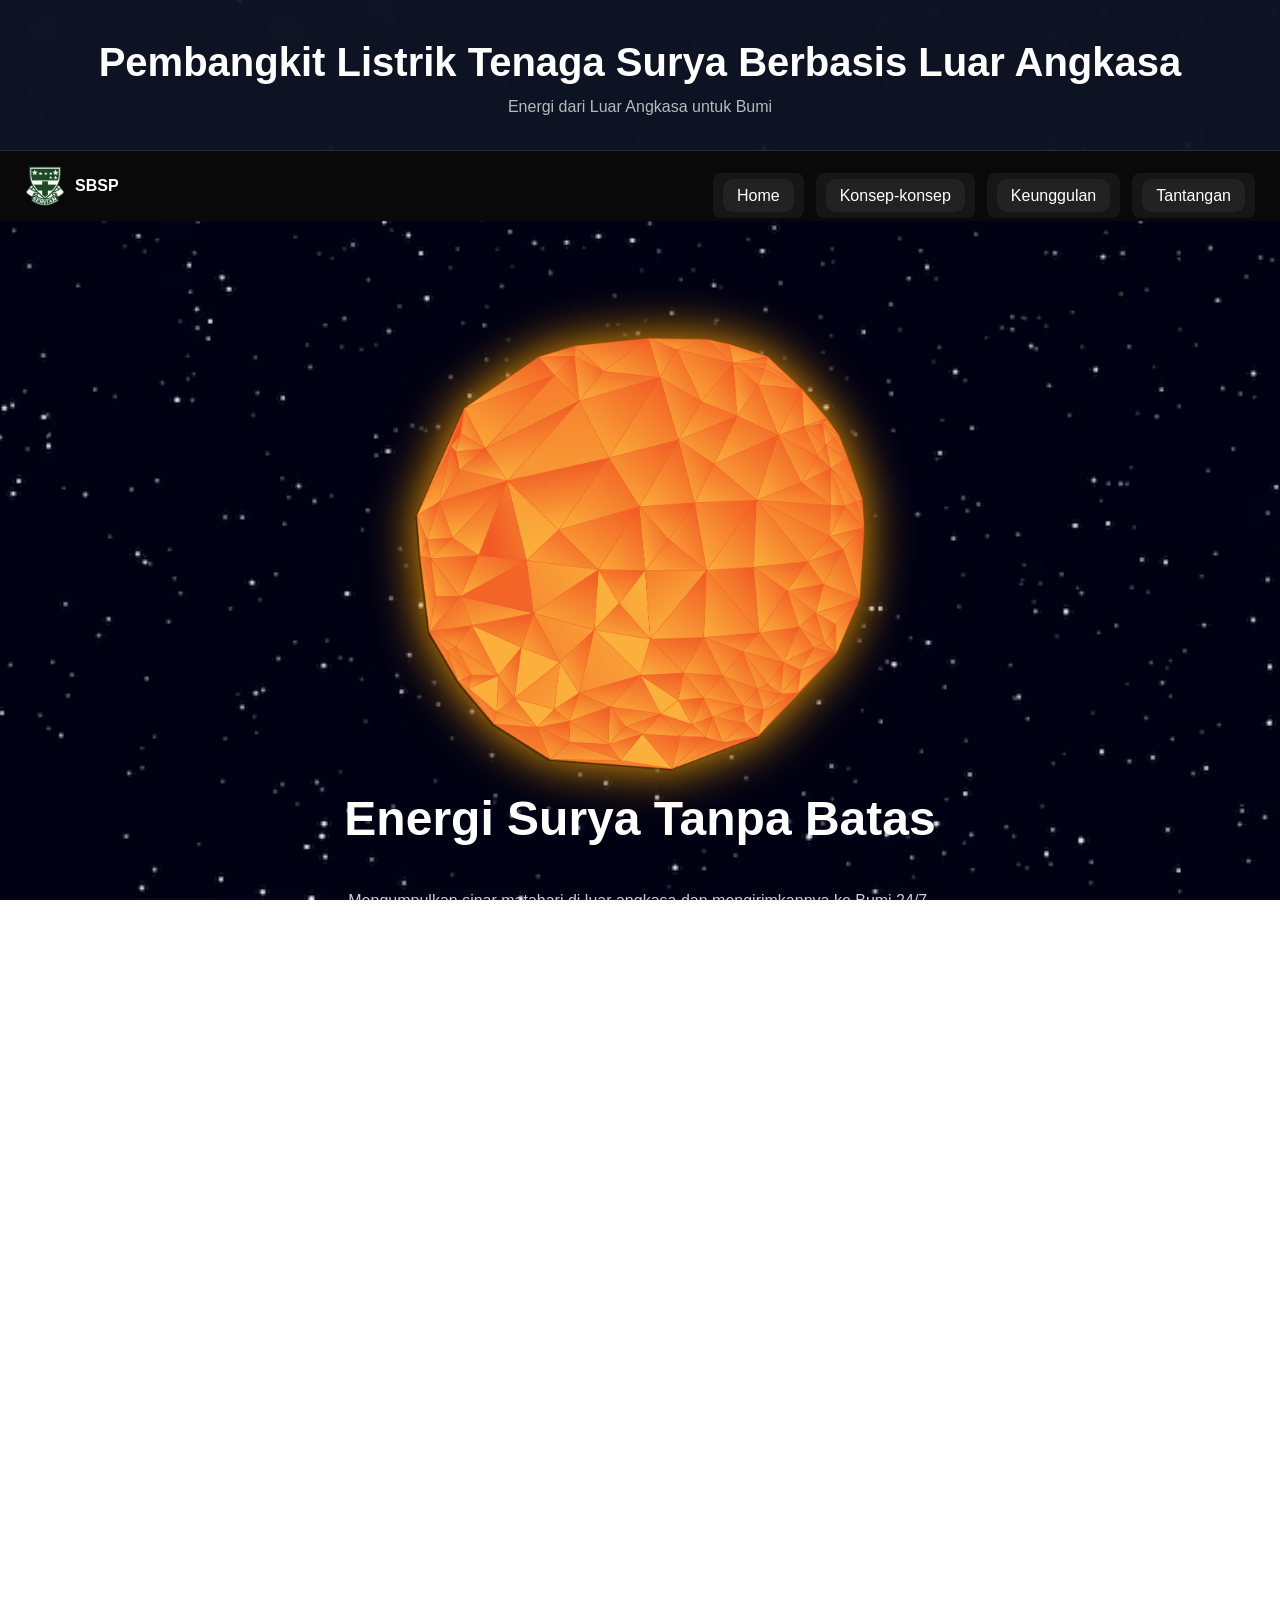
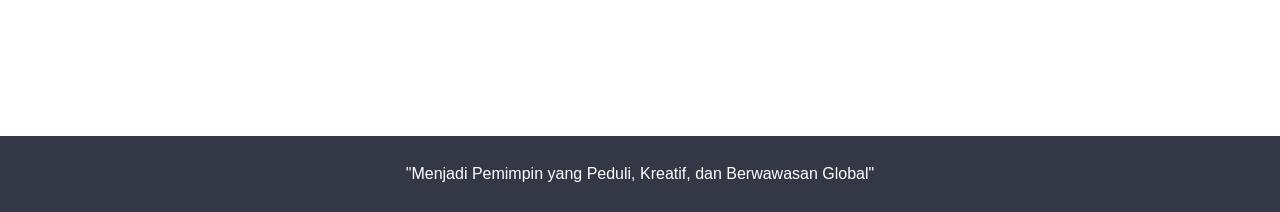
<file: index.html>
<!DOCTYPE html>
<html lang="id">
<head>
  <meta charset="UTF-8">
  <title>Pembangkit Listrik Tenaga Surya Berbasis Luar Angkasa</title>
  <link rel="stylesheet" href="style.css">
</head>

<body>

<header>
  <h1>Pembangkit Listrik Tenaga Surya Berbasis Luar Angkasa</h1>
  <p>Energi dari Luar Angkasa untuk Bumi</p>
</header>
<nav class="navbar">
  <div class="logo">
  <img src="serviam.png" alt="Logo">
  <span>SBSP</span>
</div>

  <ul class="nav-links">
    <li><a href="index.html">Home</a></li>
    <li><a href="multi.html">Konsep-konsep</a></li>
    <li><a href="advantages.html">Keunggulan</a></li>
    <li><a href="challanges.html">Tantangan</a></li>
    
</nav>

<section class="hero">
  <img src="sun.png" class="hero-img">
  <h2>Energi Surya Tanpa Batas</h2>
  <p>Mengumpulkan sinar matahari di luar angkasa dan mengirimkannya ke Bumi 24/7.</p>
</section>

<br>
<br>
<section class="content fade-section justify-text section-box card-highlight">
  <h2>Apa itu SBSP?</h2>
  <p>
  Menurut Dr. Peter E. Glaser, Pembangkit Listrik Tenaga Surya Berbasis Luar Angkasa (Space-Based Solar Power atau SBSP) adalah sebuah konsep teknologi di mana energi matahari dikumpulkan langsung di luar angkasa untuk kemudian dikirimkan ke Bumi. Sistem ini bekerja dengan menempatkan satelit raksasa yang dilengkapi panel surya di orbit bumi.
  </p>
</section>

<br>
<br>
<br>

<section class="content fade-section text-section card-highlight">

  <h2>Latar Belakang</h2>

  <p>
    Sebagai respons terhadap perubahan iklim, organisasi di seluruh dunia mengejar kebijakan “net zero”. 
    Menurut PBB, hal ini berarti mengurangi emisi gas rumah kaca (GRK) hingga mendekati nol, dengan sisa emisi diserap kembali oleh alam, seperti samudra dan hutan. 
    Hingga tahun 2021, lebih dari 70 negara telah menetapkan target net zero. 
    Amerika Serikat, misalnya, berkomitmen untuk mencapainya paling lambat pada tahun 2050.
  </p>

  <p>
    Di Indonesia, sektor tenaga listrik menyumbang sekitar 55% dari total emisi GRK pada tahun 2023. 
    Emisi CO₂ dari sektor ini pada tahun 2022 diperkirakan mencapai 250–300 juta metrik ton, yang sebagian besar berasal dari penggunaan batu bara dan gas alam. 
    Oleh karena itu, diperlukan alternatif energi terbarukan yang lebih efisien dan berkelanjutan, salah satunya adalah Space-Based Solar Power (SBSP).
  </p>

  <p>
    SBSP merupakan sistem yang mengumpulkan energi matahari di luar angkasa, mengubahnya menjadi gelombang mikro atau laser optik, kemudian memancarkannya ke Bumi untuk diubah kembali menjadi listrik.
  </p>

  <p>
    Berbeda dengan energi terbarukan konvensional seperti panel surya darat dan turbin angin, SBSP tidak terpengaruh oleh siklus siang dan malam, cuaca, maupun musim. 
    Pembangkit surya di Bumi umumnya hanya beroperasi maksimal sekitar 15–25% dalam setahun. 
    Sebaliknya, SBSP yang berada di orbit geostasioner dapat menerima sinar matahari hingga sekitar 99% sepanjang tahun, sehingga mampu menghasilkan energi secara kontinu.
  </p>

  <p>
    Selain itu, SBSP juga menghindari kehilangan energi akibat atmosfer. 
    Di luar angkasa, intensitas energi matahari mencapai sekitar 1.361 W/m², jauh lebih tinggi dibandingkan yang sampai ke permukaan Bumi. 
    Energi ini kemudian dipancarkan ke Bumi menggunakan gelombang mikro yang mampu menembus awan dan hujan dengan kehilangan energi yang minimal.
  </p>

</section>

<br>
<br>

<section class="content fade-section text-section card-highlight">
  <h2>Progress Dunia Nyata</h2>

  <p>
    SBSP saat ini sudah bukan hanya sebuah eksperimen teoritis. Berbagai badan antariksa dan lembaga penelitian di seluruh dunia secara aktif mengembangkan dan menguji teknologi yang diperlukan untuk mewujudkannya.
  </p>

  <p>
    Pada tahun 2023, Caltech (California Institute of Technology) berhasil meraih pencapaian dengan demonstrasi orbital “MAPLE”. Pesawat ruang angkasa ini menjadi yang pertama dalam sejarah yang berhasil mengirimkan daya gelombang mikro yang terdeteksi dari orbit ke penerima di Bumi, membuktikan bahwa konsep transfer daya nirkabel dapat diterapkan.
  </p>

  <p>
    Sejak 2022, European Space Agency (ESA) secara aktif mendanai SOLARIS, program penelitian dan pengembangan bernilai jutaan euro yang bertujuan untuk mengembangkan dasar sistem SBSP skala komersial untuk membantu Eropa mencapai tujuan iklim net-zero pada tahun 2050.
  </p>

  <p>
    Didukung oleh lebih dari 50 organisasi teknologi dan kedirgantaraan Inggris, Inggris sedang mengembangkan arsitektur “CASSIOPeiA”. Rencana mereka bertujuan untuk meluncurkan demonstrator skala gigawatt di luar angkasa pada tahun 2050.
  </p>

  <p>
    China juga secara resmi telah memasukkan tenaga surya luar angkasa ke dalam strategi luar angkasa nasionalnya. Mereka secara aktif memanfaatkan stasiun luar angkasa orbital mereka untuk menguji komponen listrik tegangan tinggi dan robot perakitan otonom di luar angkasa yang dirancang khusus untuk SBSP di masa depan.
  </p>
</section>



<footer>
  <p>"Menjadi Pemimpin yang Peduli, Kreatif, dan Berwawasan Global"</p>
</footer>

<script src="script.js"></script>

</body>
</html>
</file>
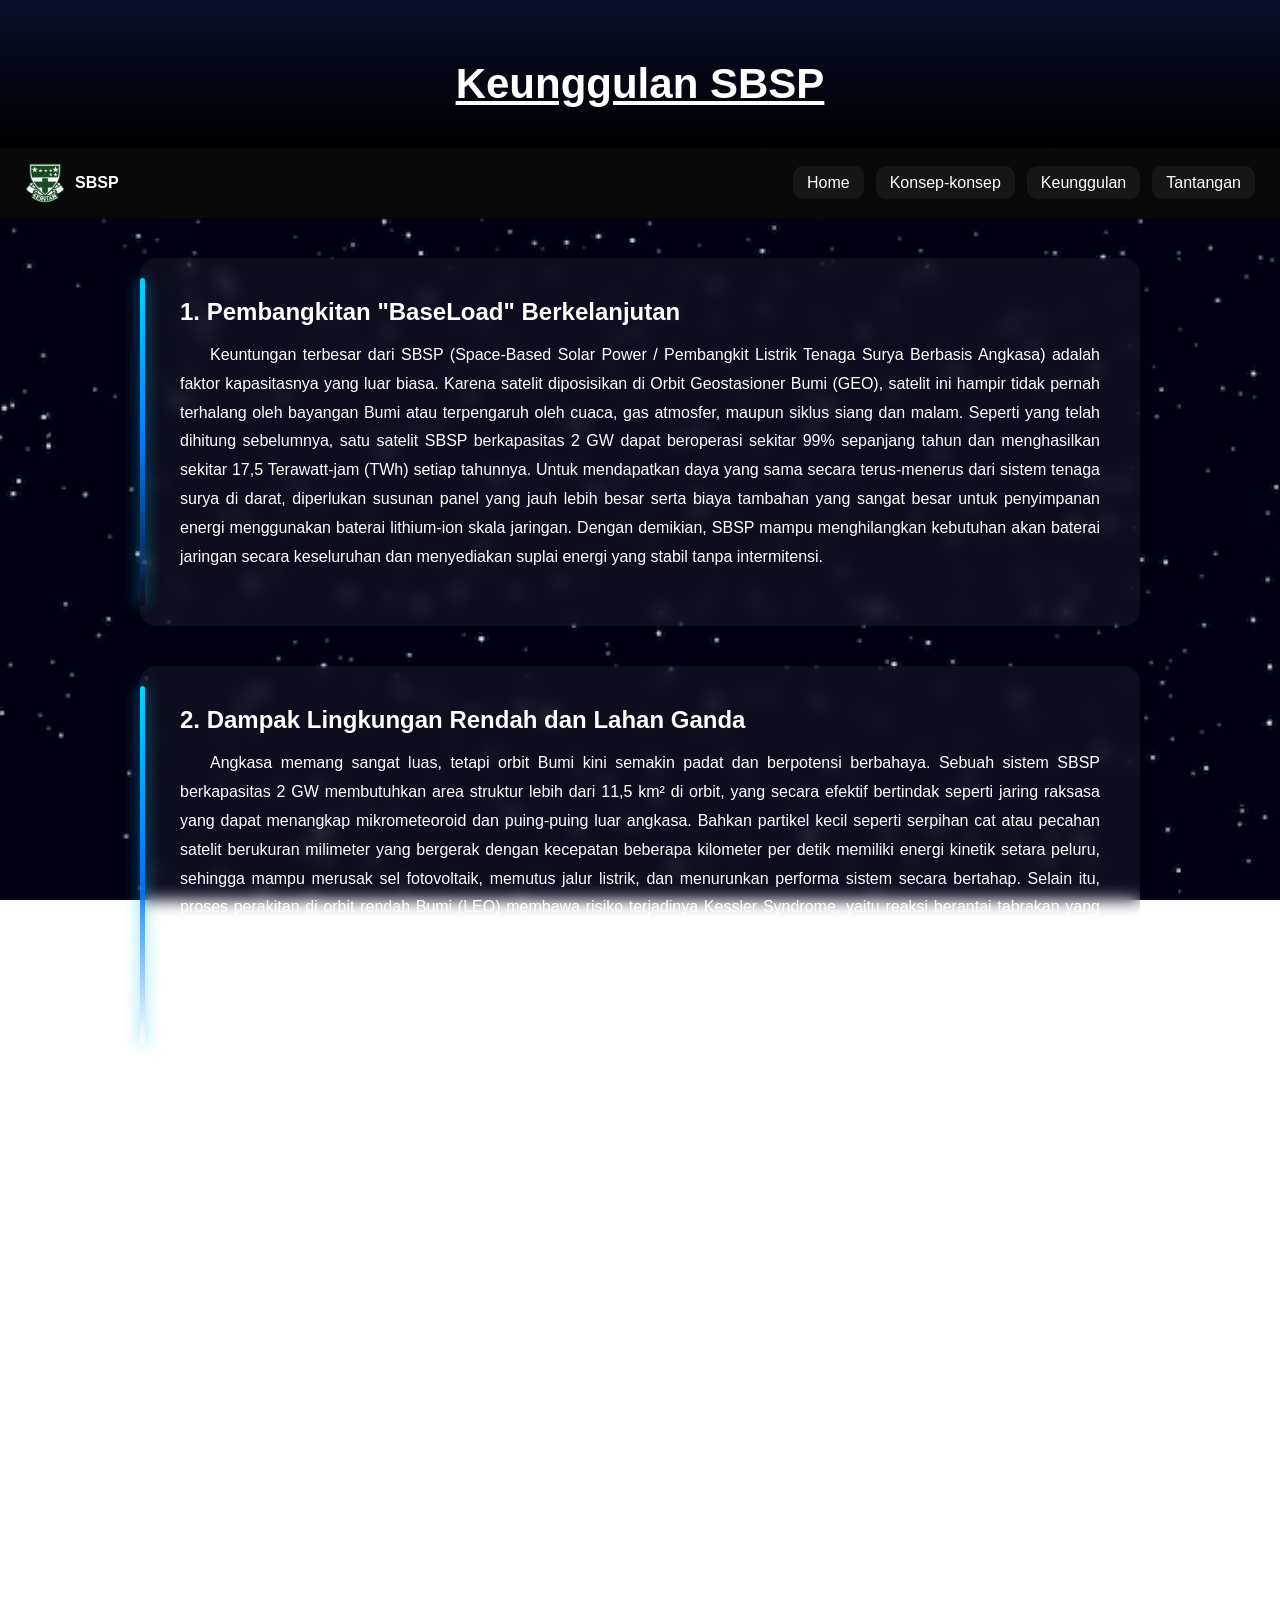
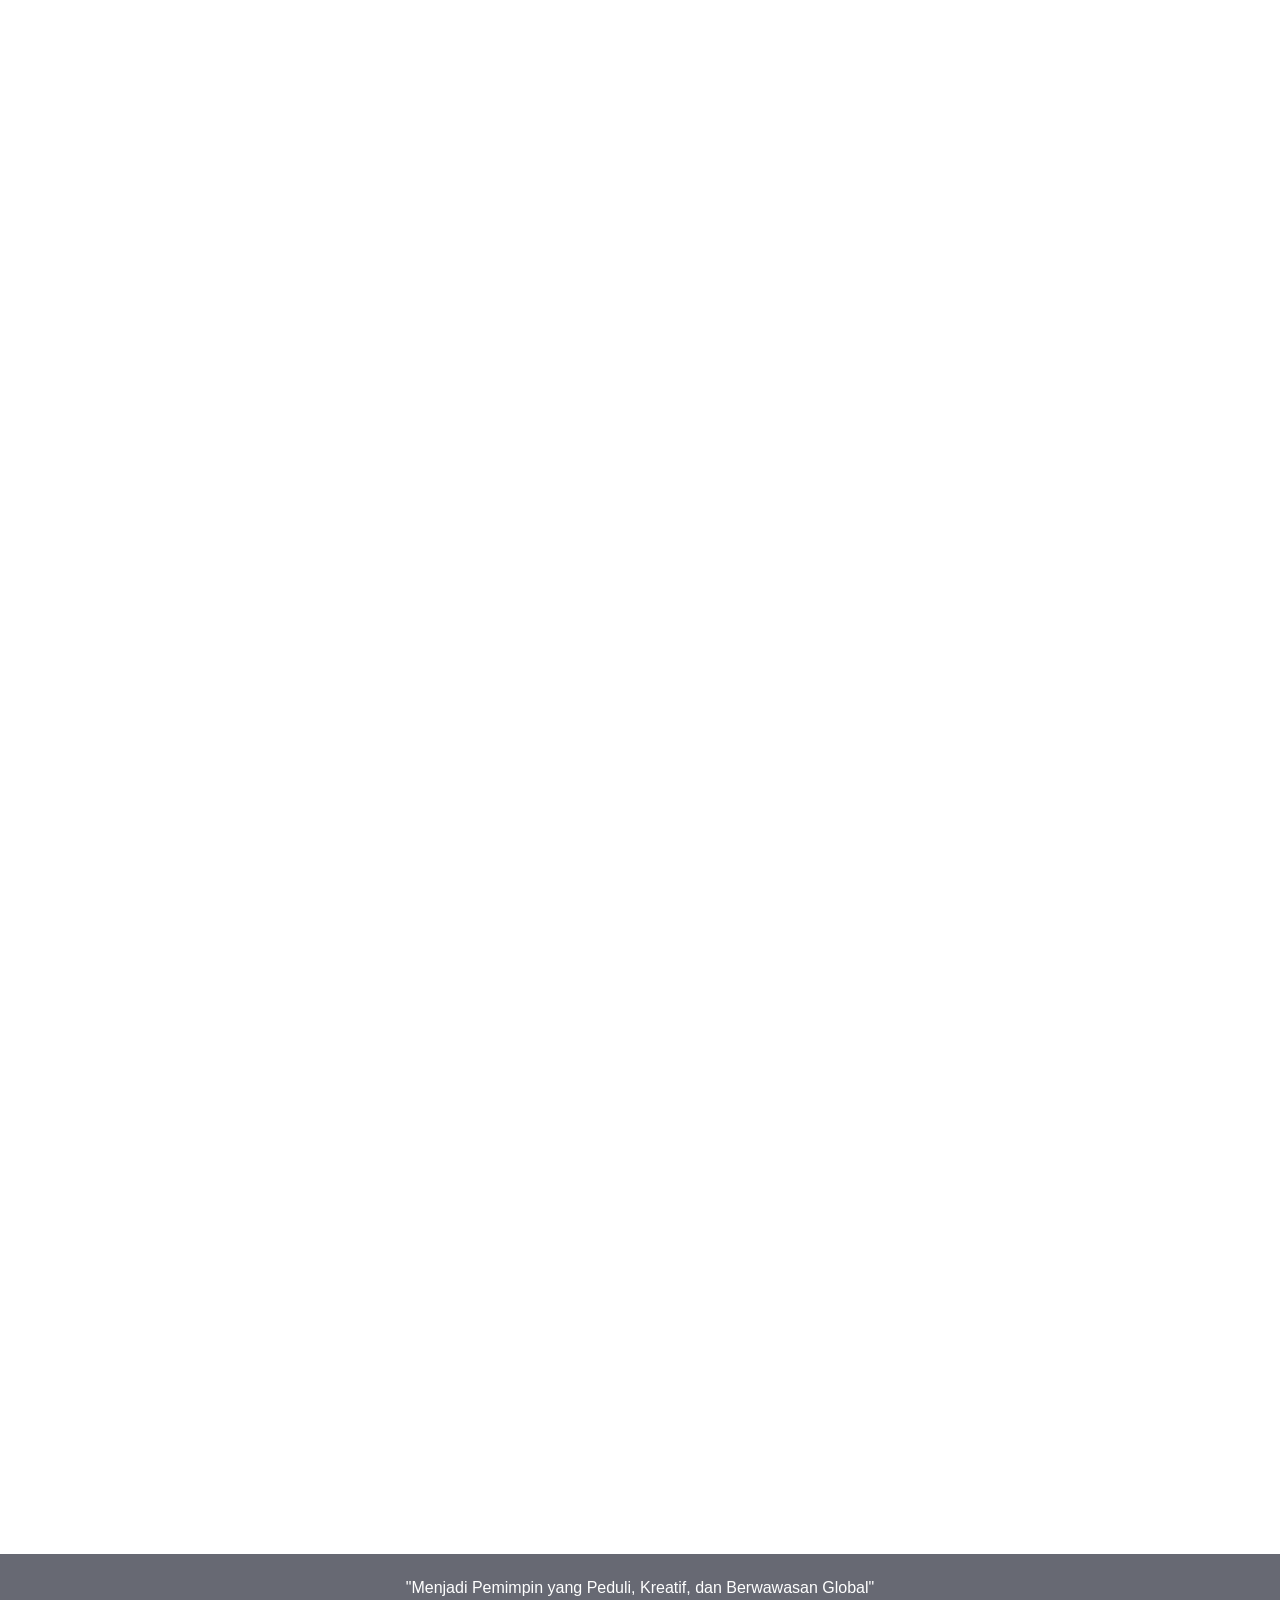
<file: advantages.html>
<!DOCTYPE html>
<html lang="id">
<head>
  <meta charset="UTF-8">
  <title>Keunggulan SBSP</title>
  <link rel="stylesheet" href="advantages.css">
</head>

<body>

<header class="hero">
  <h1>Keunggulan SBSP</h1>
</header>

<nav class="navbar">
  <div class="logo">
  <img src="serviam.png" alt="Logo">
  <span>SBSP</span>
</div>

  <ul class="nav-links">
    <li><a href="index.html">Home</a></li>
    <li><a href="multi.html">Konsep-konsep</a></li>
    <li><a href="advantages.html">Keunggulan</a></li>
    <li><a href="challanges.html">Tantangan</a></li>
    
</nav>


<section class="content fade-section card-highlight">
  <h2>1. Pembangkitan "BaseLoad" Berkelanjutan</h2>

<p class="lcoe-desc">
  Keuntungan terbesar dari SBSP (Space-Based Solar Power / Pembangkit Listrik Tenaga Surya Berbasis Angkasa) adalah faktor kapasitasnya yang luar biasa. Karena satelit diposisikan di Orbit Geostasioner Bumi (GEO), satelit ini hampir tidak pernah terhalang oleh bayangan Bumi atau terpengaruh oleh cuaca, gas atmosfer, maupun siklus siang dan malam. Seperti yang telah dihitung sebelumnya, satu satelit SBSP berkapasitas 2 GW dapat beroperasi sekitar 99% sepanjang tahun dan menghasilkan sekitar 17,5 Terawatt-jam (TWh) setiap tahunnya. Untuk mendapatkan daya yang sama secara terus-menerus dari sistem tenaga surya di darat, diperlukan susunan panel yang jauh lebih besar serta biaya tambahan yang sangat besar untuk penyimpanan energi menggunakan baterai lithium-ion skala jaringan. Dengan demikian, SBSP mampu menghilangkan kebutuhan akan baterai jaringan secara keseluruhan dan menyediakan suplai energi yang stabil tanpa intermitensi.
</p>
</section>


<section class="content fade-section card-highlight">
  <h2>2. Dampak Lingkungan Rendah dan Lahan Ganda</h2>

<p class="lcoe-desc">
  Angkasa memang sangat luas, tetapi orbit Bumi kini semakin padat dan berpotensi berbahaya. Sebuah sistem SBSP berkapasitas 2 GW membutuhkan area struktur lebih dari 11,5 km² di orbit, yang secara efektif bertindak seperti jaring raksasa yang dapat menangkap mikrometeoroid dan puing-puing luar angkasa. Bahkan partikel kecil seperti serpihan cat atau pecahan satelit berukuran milimeter yang bergerak dengan kecepatan beberapa kilometer per detik memiliki energi kinetik setara peluru, sehingga mampu merusak sel fotovoltaik, memutus jalur listrik, dan menurunkan performa sistem secara bertahap. Selain itu, proses perakitan di orbit rendah Bumi (LEO) membawa risiko terjadinya Kessler Syndrome, yaitu reaksi berantai tabrakan yang menghasilkan semakin banyak puing berbahaya. Karena perbaikan manual di orbit geostasioner (GEO) sangat mahal dan berisiko, sistem SBSP harus mengandalkan kendaraan robotik otonom untuk pemeliharaan selama masa operasional hingga 30 tahun.
</p>
</section>


<section class="content fade-section card-highlight">
  <h2>3. Distribusi Energi Global yang Fleksibel</h2>
<p class="lcoe-desc">
  Meskipun konsep dasar SBSP secara fisika sudah sangat masuk akal, implementasi teknologi pada skala gigawatt masih menghadapi tantangan besar. Salah satu kendala utama adalah pengembangan sistem pemancar phased-array yang sangat presisi. Untuk menjaga fokus transmisi energi gelombang mikro ke Bumi, diperlukan antena selebar sekitar 1 kilometer dengan jutaan elemen yang harus tersinkronisasi secara sempurna. Sinkronisasi ini relatif mudah dilakukan pada sistem kecil di Bumi, tetapi menjadi sangat kompleks ketika diterapkan pada struktur fleksibel di luar angkasa yang mengalami ekspansi dan kontraksi akibat perubahan suhu ekstrem. Hingga saat ini, teknologi untuk mempertahankan stabilitas dan sinkronisasi pada struktur sebesar itu masih belum terbukti secara praktis.
</p>
</section>

<section class="content fade-section card-highlight">
  <h2>4. Tingkat emisi karbon yang rendah dibandingkan dengan PLT lainnya </h2>
<p class="lcoe-desc">
  Space-Based Solar Power (SBSP) memiliki keunggulan lingkungan yang sangat kuat jika dinilai melalui intensitas karbon, yang merupakan tolok ukur penting dalam dampak perubahan iklim. Meskipun memperhitungkan emisi dari proses manufaktur dan peluncuran ratusan roket, SBSP hanya menghasilkan sekitar 26 gCO₂eq per kWh sepanjang siklus hidupnya. Angka ini jauh lebih rendah dibandingkan sumber energi konvensional seperti gas alam yang mencapai sekitar 486 gCO₂eq per kWh, yakni hampir 20 kali lebih tinggi. Bahkan, SBSP juga lebih bersih dibandingkan tenaga surya berbasis darat yang memiliki intensitas sekitar 43 gCO₂eq per kWh akibat produksi material dan pembangunan infrastruktur di permukaan bumi. Walaupun energi nuklir masih memiliki angka yang lebih rendah, yaitu sekitar 13 gCO₂eq per kWh, SBSP tetap menjadi pilihan yang sangat kompetitif dan berkelanjutan. Dalam periode operasional selama 30 tahun, kemampuannya untuk menghasilkan energi terbarukan secara terus-menerus dari luar angkasa dengan emisi yang relatif rendah menunjukkan potensi besar sebagai solusi jangka panjang untuk mengurangi emisi gas rumah kaca global.
</p>
</section>

<section class="content fade-section card-highlight">
  <h2>5. Analisis Ekonomi (NPV & Break Even)</h2>

  <div class="formula-box">

    <div class="formula-title">Scenario 1</div>

    <p class="formula-main">
      Jika kita menjual energi listrik seharga $0,46/kWh
    </p>

    <p class="formula-main">
      Total keuntungan = 499,14 TWh × $0,46 = $229,6 Billion USD ≈ Rp 3,9 Triliun
    </p>

    <p class="formula-main">
      Keuntungan annual = 16,6 TWh × $0,46 = $7,65 Billion per tahun
    </p>

    <p class="formula-main">
      NPV = Total keuntungan − Total biaya
    </p>

    <p class="formula-main">
      = $229,6 B − $229,85 B = −$0,25 Billion
    </p>

    <br>

    <p class="formula-main">
      Annual Net Cash Flow = Keuntungan annual − O&M annual
    </p>

    <p class="formula-main">
      = $7,65 B − $4,935 B = $2,715 B per tahun
    </p>

    <p class="formula-main">
      Break even year = $81,8 B / $2,715 B ≈ 30,1 tahun
    </p>

    <p class="formula-main highlight">
      → Tidak akan balik modal dalam lifetime sistem
    </p>

  </div>


  <div class="formula-box" style="margin-top:30px;">

    <div class="formula-title">Scenario 2</div>

    <p class="formula-main">
      Jika harga jual listrik = $0,8/kWh
    </p>

    <p class="formula-main">
      Keuntungan total = 499,14 TWh × $0,8 = $399,3 Billion
    </p>

    <p class="formula-main">
      Keuntungan annual = 16,6 TWh × $0,8 = $13,3 Billion per tahun
    </p>

    <p class="formula-main">
      NPV = Total keuntungan − Biaya total
    </p>

    <p class="formula-main">
      = $399,3 B − $229,85 B = $169,45 Billion
    </p>

    <br>

    <p class="formula-main">
      Annual Net Cash Flow = Keuntungan annual − O&M annual
    </p>

    <p class="formula-main">
      = $13,3 B − $4,935 B = $8,365 B per tahun
    </p>

    <p class="formula-main highlight">
      Break even year = $81,8 B / $8,365 B ≈ 9,76 tahun
    </p>

  </div>

</section>

<footer>
  <p>"Menjadi Pemimpin yang Peduli, Kreatif, dan Berwawasan Global"</p>
</footer>

<script src="advantages.js"></script>

</body>
</html>
</file>
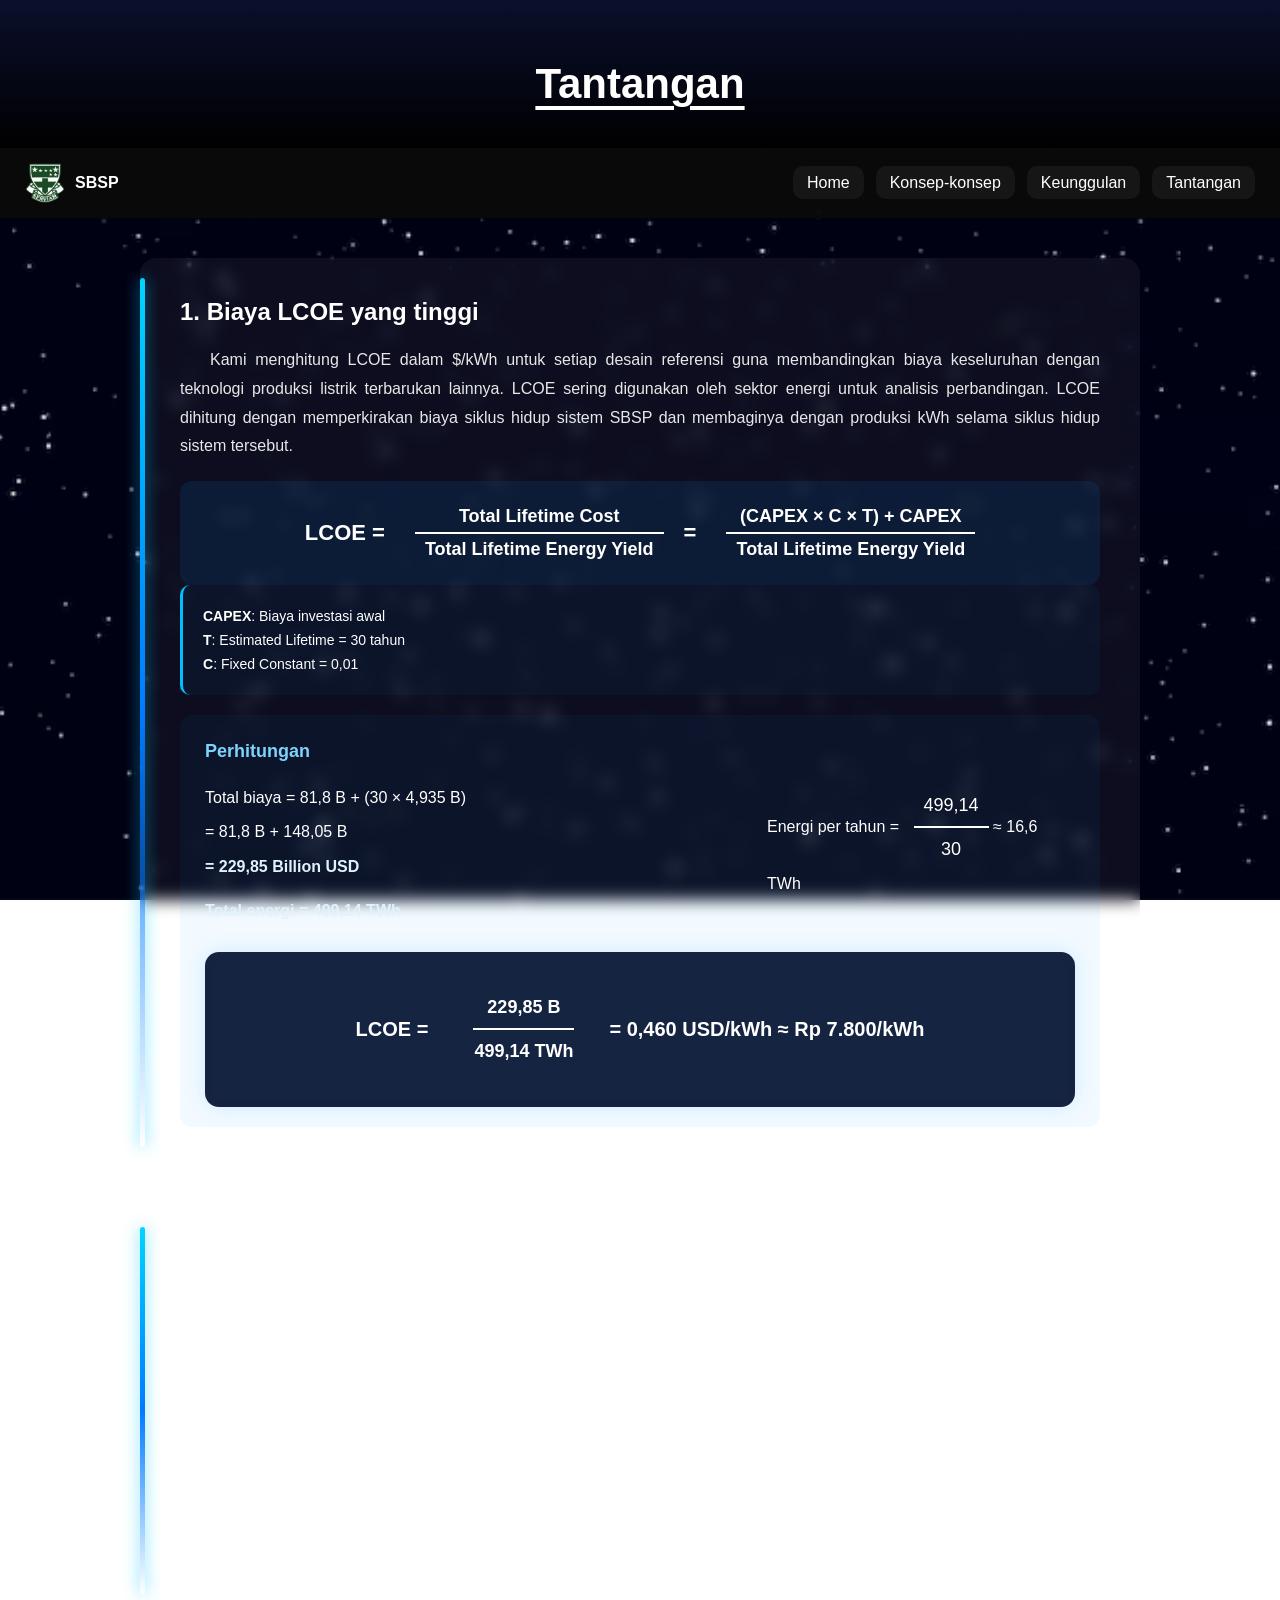
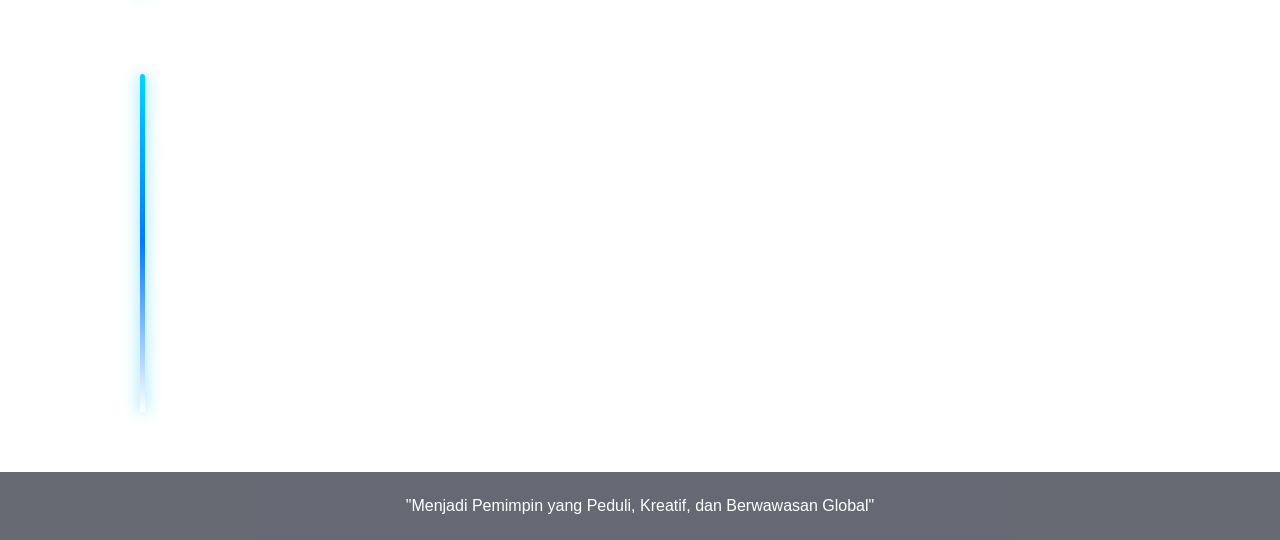
<file: challanges.html>
<!DOCTYPE html>
<html lang="en">
<head>
  <meta charset="UTF-8">
  <title>Challenges</title>
  <link rel="stylesheet" href="challanges.css">
</head>
<body>

<header class="hero">
  <h1>Tantangan</h1>
</header>

<nav class="navbar">
  <div class="logo">
  <img src="serviam.png" alt="Logo">
  <span>SBSP</span>
</div>

  <ul class="nav-links">
    <li><a href="index.html">Home</a></li>
    <li><a href="multi.html">Konsep-konsep</a></li>
    <li><a href="advantages.html">Keunggulan</a></li>
    <li><a href="challanges.html">Tantangan</a></li>
    
</nav>
<section class="content fade-section card-highlight">

  <h2>1. Biaya LCOE yang tinggi</h2>

  <p class="lcoe-desc">
    Kami menghitung LCOE dalam $/kWh untuk setiap desain referensi guna membandingkan biaya keseluruhan dengan teknologi produksi listrik terbarukan lainnya. LCOE sering digunakan oleh sektor energi untuk analisis perbandingan. LCOE dihitung dengan memperkirakan biaya siklus hidup sistem SBSP dan membaginya dengan produksi kWh selama siklus hidup sistem tersebut.
  </p>


<div class="formula-row">

  <span>LCOE =</span>

  <span class="fraction">
    <span class="top">Total Lifetime Cost</span>
    <span class="bottom">Total Lifetime Energy Yield</span>
  </span>

  <span>=</span>

  <span class="fraction">
    <span class="top">(CAPEX × C × T) + CAPEX</span>
    <span class="bottom">Total Lifetime Energy Yield</span>
  </span>
  

</div>

  <div class="lcoe-info">
    <p><b>CAPEX</b>: Biaya investasi awal</p>
    <p><b>T</b>: Estimated Lifetime = 30 tahun</p>
    <p><b>C</b>: Fixed Constant = 0,01</p>
  </div>

  <div class="formula-box">

  <div class="formula-title">Perhitungan</div>

<div class="calc-row">

  <!-- KIRI -->
  <div class="calc-left">
    <div class="formula-main">Total biaya = 81,8 B + (30 × 4,935 B)</div>
    <div class="formula-main">= 81,8 B + 148,05 B</div>
    <div class="formula-main highlight">= 229,85 Billion USD</div>

    <div class="formula-main highlight" style="margin-top:15px;">
      Total energi = 499,14 TWh
    </div>
  </div>

  <!-- KANAN -->
  <div class="calc-right">
    <div class="formula-main">
      Energi per tahun =
      <span class="fraction">
        <span class="top">499,14</span>
        <span class="bottom">30</span>
      </span>
      ≈ 16,6 TWh
    </div>
  </div>

</div>

<div class="lcoe-result-card">

  <div class="formula-main lcoe-line">

    <span>LCOE =</span>

    <span class="fraction">
      <span class="top">229,85 B</span>
      <span class="bottom">499,14 TWh</span>
    </span>

    <span>= 0,460 USD/kWh ≈ Rp 7.800/kWh</span>

  </div>

</div>
</div>
</section>

<section class="content fade-section card-highlight">

 <h2>2. Ancaman Sampah Luar Angkasa dan Kessler Syndrome</h2>

<p class="lcoe-desc">
  Angkasa memang sangat luas, namun orbit Bumi kini semakin padat hingga menimbulkan risiko serius bagi sistem SBSP. Sebuah arsitektur tenaga surya berkapasitas 2 GW membutuhkan ruang fisik lebih dari 11,5 km², yang di orbit berfungsi seperti jaring raksasa yang berpotensi menangkap mikrometeoroid dan puing-puing luar angkasa. Bahkan partikel kecil seperti serpihan cat atau pecahan satelit berukuran milimeter yang bergerak dengan kecepatan beberapa kilometer per detik memiliki energi kinetik setara peluru, sehingga dapat merusak sel fotovoltaik, memutus jalur listrik, dan secara bertahap menurunkan output daya sistem. Selain itu, proses perakitan di orbit rendah Bumi (LEO) membawa risiko terjadinya Kessler Syndrome, yaitu reaksi berantai tabrakan yang menghasilkan semakin banyak puing berbahaya di orbit. Karena perbaikan manual di orbit geostasioner (GEO) sangat berisiko dan mahal, sistem SBSP harus sepenuhnya mengandalkan kendaraan robotik otonom untuk melakukan pemeliharaan dan penggantian modul selama masa operasional yang dapat mencapai 30 tahun.
</p>
</section>


<section class="content fade-section card-highlight">

<h2>3. Keterbatasan Teknologi</h2>

<p class="lcoe-desc">
  Meskipun konsep SBSP secara teori telah sesuai dengan hukum fisika, implementasinya pada skala gigawatt masih menghadapi tantangan rekayasa yang sangat kompleks. Salah satu kendala utama adalah pengembangan teknologi pemancar phased-array, di mana untuk menjaga fokus transmisi gelombang mikro ke Bumi diperlukan antena dengan lebar sekitar 1 kilometer yang terdiri dari jutaan elemen yang harus tersinkronisasi secara sempurna. Sinkronisasi ini relatif mudah dicapai pada sistem kecil dan kaku di Bumi, tetapi menjadi sangat sulit ketika diterapkan pada struktur fleksibel di luar angkasa yang mengalami ekspansi dan kontraksi akibat fluktuasi suhu ekstrem. Hingga saat ini, kemampuan untuk mempertahankan stabilitas dan sinkronisasi pada struktur sebesar itu masih belum terbukti secara praktis, sehingga menjadi salah satu hambatan utama dalam pengembangan SBSP skala besar.
</p>

</section>

<footer>
  <p>"Menjadi Pemimpin yang Peduli, Kreatif, dan Berwawasan Global"</p>
</footer>

<script src="challanges.js"></script>

</body>
</html>
</file>
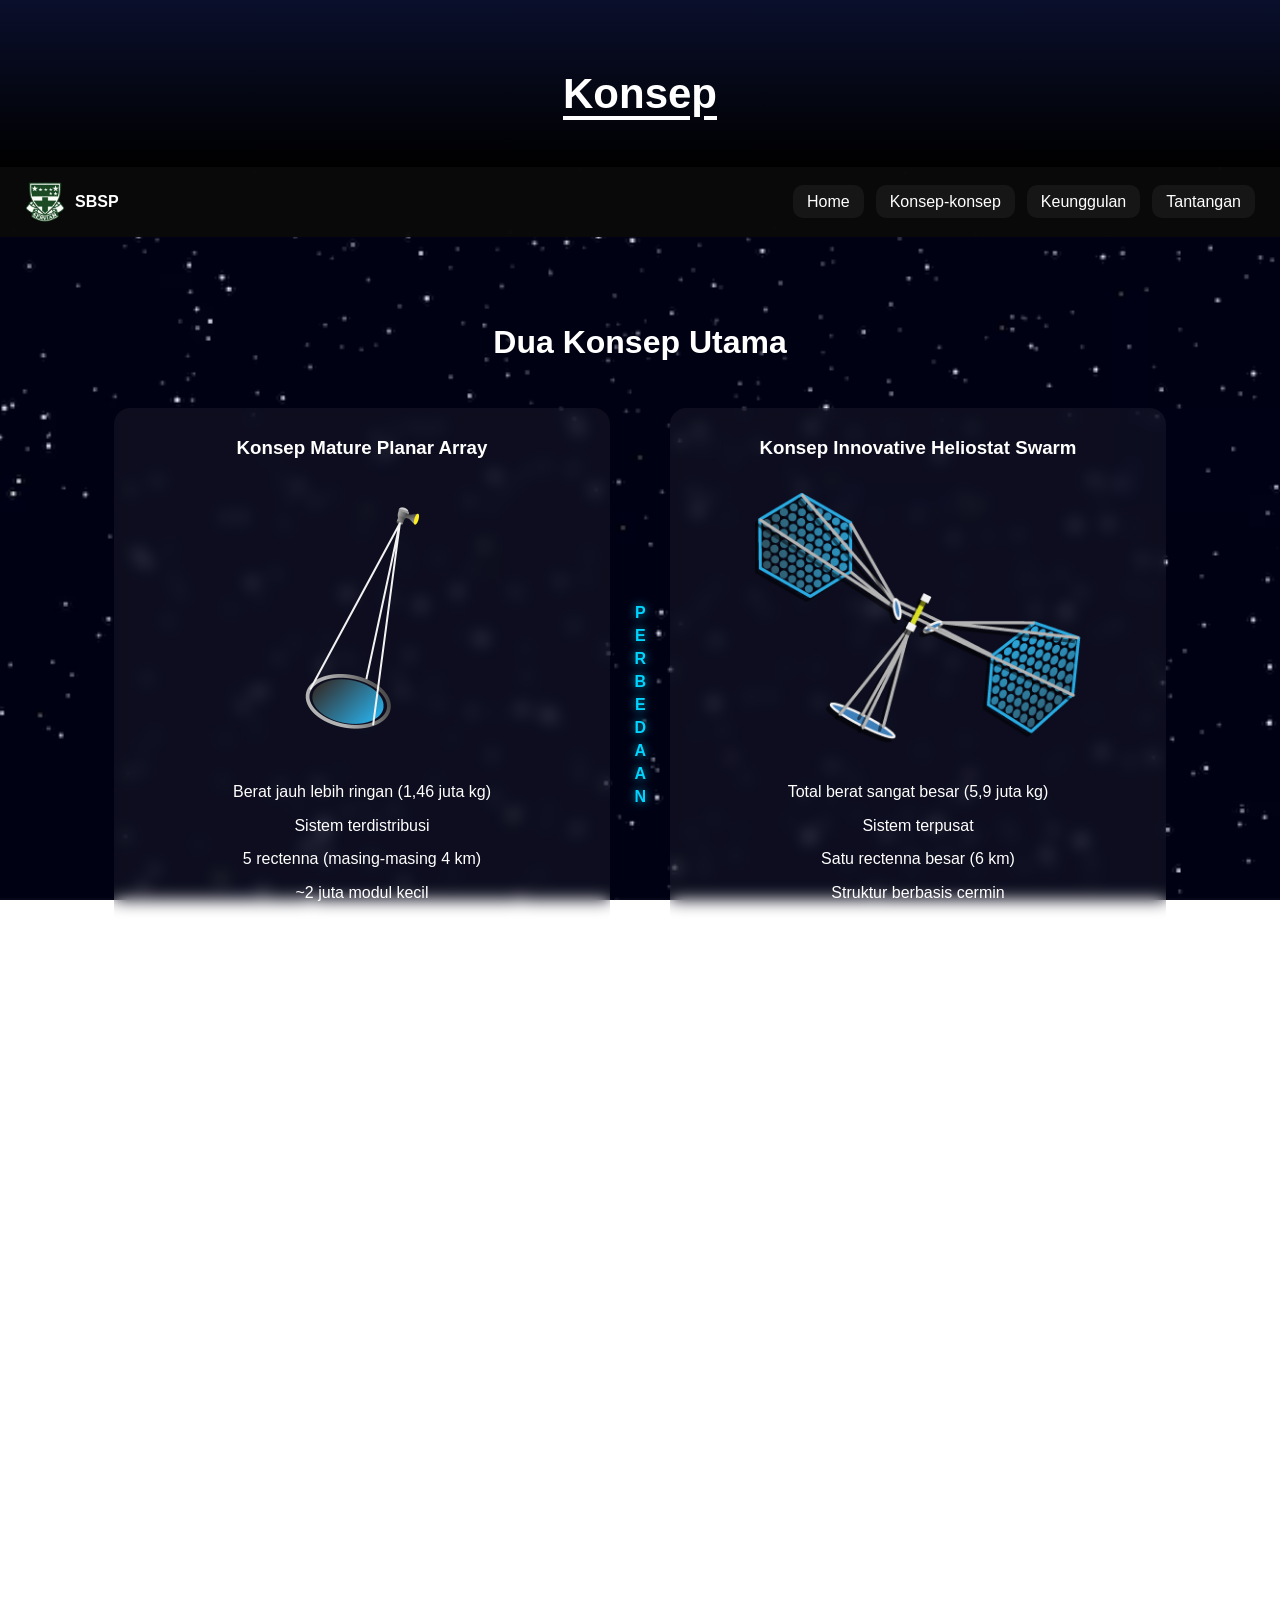
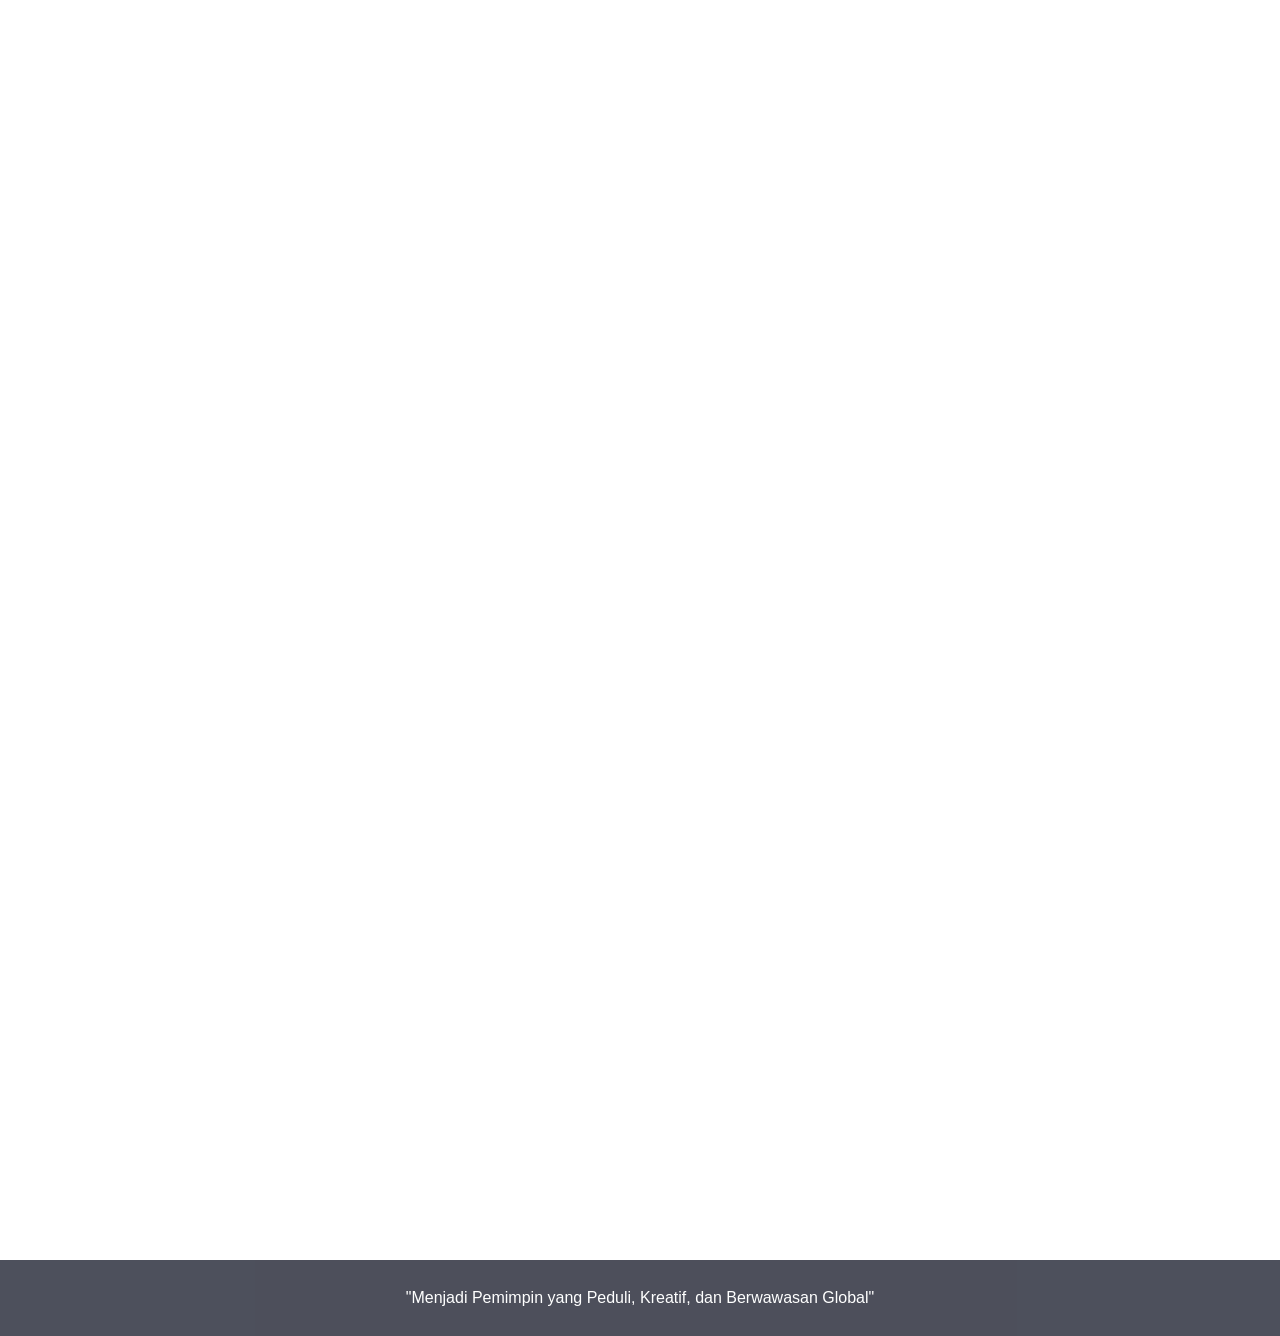
<file: multi.html>
<!DOCTYPE html>
<html lang="id">
<head>
  <meta charset="UTF-8">
  <title>Konsep SBSP</title>
  <link rel="stylesheet" href="multi.css">
</head>

<body>

<header class="hero">
  <h1>Konsep</h1>
</header>

<nav class="navbar">
  <div class="logo">
    <img src="serviam.png" alt="Logo SBSP">
    <span>SBSP</span>
  </div>

  <ul class="nav-links">
    <li><a href="index.html">Home</a></li>
    <li><a href="multi.html">Konsep-konsep</a></li>
    <li><a href="advantages.html">Keunggulan</a></li>
    <li><a href="challanges.html">Tantangan</a></li>
  </ul>
</nav>


<section class="concepts fade-section">
  <h2 class="title">Dua Konsep Utama</h2>

  <div class="concept-wrapper">

    <div class="concept-box">
      <h3>Konsep Mature Planar Array</h3>
      <img src="laser.png" class="concept-img" alt="Laser">

      <ul>
        <li>Berat jauh lebih ringan (1,46 juta kg)</li>
        <li>Sistem terdistribusi</li>
        <li>5 rectenna (masing-masing 4 km)</li>
        <li>~2 juta modul kecil</li>
        <li>Fleksibel dan dapat dikembangkan</li>
        <li>Waktu perakitan: 38 menit</li>
      </ul>
    </div>

    <div class="middle-text">PERBEDAAN</div>

    <div class="concept-box">
      <h3>Konsep Innovative Heliostat Swarm</h3>
      <img src="microwave2.png" class="concept-img" alt="Microwave">

      <ul>
        <li>Total berat sangat besar (5,9 juta kg)</li>
        <li>Sistem terpusat</li>
        <li>Satu rectenna besar (6 km)</li>
        <li>Struktur berbasis cermin</li>
        <li>Berat dan kompleks untuk diluncurkan</li>
        <li>Waktu perakitan: 40 menit</li>
      </ul>
    </div>

  </div>
</section>


<section class="content dark fade-section">
  <h2>Cara Kerja</h2>

<div class="flow">

  <div class="step" data-step="1">
    <img src="sun.png" alt="">
    <p>Collect</p>
  </div>

  <div class="arrow">→</div>

  <div class="step" data-step="2">
    <img src="microwave2.png" alt="">
    <p>Convert</p>
  </div>

  <div class="arrow">→</div>

  <div class="step" data-step="3">
    <img src="wave.png" alt="">
    <p>Transmit</p>
  </div>

  <div class="arrow">→</div>

  <div class="step" data-step="4">
    <img src="earth.png" alt="">
    <p>Receive</p>
  </div>

  <div class="arrow">→</div>

  <div class="step" data-step="5">
    <img src="generator.png" alt="">
    <p>Convert</p>
  </div>

  <div class="arrow">→</div>

  <div class="step" data-step="6">
    <img src="house2.png" alt="">
    <p>Deliver</p>
  </div>

</div>

  <div class="step-detail" id="detailBox">
    Klik salah satu icon untuk melihat penjelasan
  </div>
</section>


<section class="card-highlight fade-section">

  <h2>Dasar Konsep SBSP</h2>

  <p>Untuk memahami bagaimana cara sistem SBSP bekerja, kita harus melihat dua konsep fisika utama, yaitu efek fotoelektrik dalam vakum dan difraksi gelombang mikro.
</p>

<p>Sama seperti pembangkit listrik surya di Bumi, SBSP juga mengandalkan pada efek fotovoltaik, yaitu kondisi dimana material semikonduktor menyerap foton dari cahaya matahari dan melepaskan elektron untuk menciptakan arus listrik. Namun, SBSP beroperasi di lingkungan khusus yang dikenal <strong>Air Mass Zero (AMO)</strong>.
</p>

<p>Di bumi, sinar matahari harus melewati atmosfer, yang menyerap dan menyebarkan energi dalam jumlah besar (terutama sinar ultraviolet dan inframerah). Pada saat sinar matahari mencapai permukaan bumi, energi matahari maksimum yang tersedia kira kira kurang 1.000 W/m2. Dalam ruang hampa GEO, energi matahari sama sekali tidak tersaring. Nilai energi yang diterima adalah 1.361 W/m2, yang stabil dan sangat panas.
</p>

<p>Untuk menghitung daya murni yang dihasilkan oleh satelit, kita perlu menggunakan persamaan daya fotovoltaik.
</p>

  <div class="formula-box">
    <div class="formula-title">Persamaan Daya Fotovoltaik</div>
    <div class="formula-main">
      Pdc = Is × Asa × ηpv
    </div>
  </div>

    <div class="formula-desc">
    <p><b>Pdc</b>: Total daya listrik DC</p>
    <p><b>Is</b>: Konstanta solar di luar angkasa (1.361 W/m<sup>2</sup>)</p>
    <p><b>Asa</b>: Total area dari panel surya</p>
    <p><b>ηpv</b>: Efisiensi dari panel surya</p>

  </div>

</section>

 


<section class="card-highlight fade-section">

  <h2>Transmisi Energi & Difraksi Gelombang</h2>

  <p>Setelah sel fotovoltaik menghasilkan listrik DC dalam jumlah sangat besar, listrik tersebut diubah menjadi gelombang mikro. Namun, bagaimana cara kita mengirimkannya ke Bumi tanpa kehilangan seluruh energinya? Ciri yang paling mencolok dari sistem SBSP adalah skalanya yang sangat besar: desain kelas gigawatt pada umumnya membutuhkan satelit selebar 1 kilometer dan penerima di darat selebar 10 kilometer. Hal ini dikarenakan kita terikat oleh difraksi gelombang. Ketika gelombang elektromagnetik melintasi jarak yang sangat jauh, gelombang tersebut secara alami akan menyebar. Untuk mencegah sinar tersebut menyebar terlalu luas dan membuang-buang energi sebelum mencapai Bumi, para insinyur harus memenuhi Rayleigh Diffraction Limit. Batasan matematis antara diameter pemancar ruang angkasa (Dt) dan diameter penerima di darat (Dr) ditentukan oleh persamaan berikut:
</p>
  <div class="formula-box">
    <div class="formula-title">Rayleigh Diffraction Limit</div>
    <div class="formula-main">
      Dt · Dr = 2,44 · λ · Z
    </div>
  </div>

    <div class="formula-desc">
    <p><b>λ</b>: Panjang gelombang</p>
    <p><b>Z</b>: Jarak dari satelit di GEO ke permukaan bumi (35.786 km)
</p>

  </div>
</section>


<section class="card-highlight fade-section">

  <h2>Perhitungan Daya dan Efisiensi</h2>
  <p>Untuk menghitung energi surya mentah yang mengenai susunan panel surya di luar angkasa, yang dikenal dengan daya insiden (Pinc). Kita mengalikan konstanta solar (Is) dengan area panel surya (Asa):</p>

  <div class="formula-box">
    <div class="formula-main">
      Pinc = Is x Asa = 1361 × 11.473.000 = 15,61 GW
    </div>
  </div>

  <p>
Kemudian, kita menghitung seberapa banyak sinar matahari tersebut yang diubah menjadi listrik DC oleh panel surya, dengan memperhitungkan efisiensi sel 35%:
</p>

  <div class="formula-box">
    <div class="formula-main">
     Pdc = Pinc x ηpv  = 15,61 × 0,35 = 5,46 GW
    </div>
  </div>

  <p>Untuk menyalurkan daya tepat 2 GW, efisiensi dari transmisi daya nirkabel (Wireless Power Transfer) haruslah:
  </p>
 
  <div class="formula-box highlight">
    <div class="formula-main">
      ηWPT =
      <span class="fraction">
        <span class="top">2 GW</span>
        <span class="bottom">5,46 GW</span>
      </span>
      ≈ 0,366
    </div>
  </div>

</section>


<section class="card-highlight fade-section">

  <h2>Degradasi Daya dan Total Energi</h2>
<p>Solar panel juga mengalami sedikit degradasi seiring waktu karena radiasi ruang angkasa. Dengan asumsi sistem mengalami degradasi sebesar 10% selama masa pakainya yang 30 tahun, kita dapat memodelkan daya keluarannya (P(t)) menggunakan persamaan peluruhan eksponensial:
</p>

<div class="formula-box">
    <div class="formula-main">
      P(t) = Po · e<sup>-kt</sup>
    </div>
  </div>

  <p>Dengan Po = 2, kita dapat menghitung konstanta k:
  </p>

<div class="formula-box">
  <div class="formula-main">
    1,8 = 2 · e<sup>-30k</sup>
  </div>

  <div class="formula-main">
    k =
    <span class="fraction">
      <span class="top">-ln(0,9)</span>
      <span class="bottom">30</span>
    </span>
    = 0,00351 / tahun
  </div>
</div>
</div>
<p>Untuk mencari total energi yang dihasilkan oleh sistem ini selama 30 tahun, kita menggunakan integral definit untuk menghitung luas di bawah kurva degradasi</p>
<div class="formula-box">


  <div class="formula-main">
    E(t) = 
    <span class="integral">
      ∫
      <span class="upper">30</span>
      <span class="lower">0</span>
    </span>
    P(t) dt
  </div>


  <div class="formula-main">
    E(t) = 
    <span class="integral">
      ∫
      <span class="upper">30</span>
      <span class="lower">0</span>
    </span>
    2 · e<sup>-0,00351t</sup> dt
  </div>


  <div class="formula-main">
    E(t) = [
    <span class="fraction">
      <span class="top">2</span>
      <span class="bottom">-0,00351</span>
    </span>
    e<sup>-0,00351t</sup>
    ]<span class="limit">
      <sup>30</sup>
      <sub>0</sub>
    </span>
    = 56,98 GW-tahun
  </div>

</div>

  <p>Ketika dikonversi menjadi TeraWatt-hours(TWh), satu satelit dapat menghasilkan sekitar:</p>
  <div class="formula-box highlight">
    <div class="formula-main">
      Etotal =  56,98 x 8760 = 499,14 TWh
    </div>
  </div>

</section>


<section class="card-highlight fade-section">

  <h2>Optimasi Antena & Kebutuhan Energi Peluncuran</h2>

  <p>
    Kemudian, memancarkan daya gigawatt melintasi ruang vakum sejauh 35.786 km menghadirkan permasalahan baru, yaitu difraksi gelombang. Gelombang mikro secara alami menyebar saat merambat. Untuk menjaga agar pancaran tetap terfokus dan aman, kita harus menggunakan kriteria Rayleigh untuk menetapkan batasan matematis antara diameter pemancar ruang angkasa (Dt) dan diameter penerima di darat (Dr).
  </p>

  <p>
    Pertama, kita mencari konstanta difraksi orbital darat (K):
  </p>


  <div class="formula-box">
    <div class="formula-main">
      K = 2,44 · λ · Z = 2,44 · 0,1224 · 35786000 = 10.687.838,11 m²
    </div>
  </div>

  <p>
    Persamaan yang diperoleh:
  </p>

  <div class="formula-box">
    <div class="formula-main">
      Dt · Dr = K
    </div>
  </div>

  <p>
    Jika antena dibuat kecil, maka ukuran rectenna akan menjadi lebih besar.
  </p>

  <p>
    Karena membangun struktur di luar angkasa sekitar 100 kali lebih mahal dibandingkan di Bumi, kita dapat menuliskan fungsi biaya:
  </p>


  <div class="formula-box">
    <div class="formula-main">
      C(Dt, Dr) = 100(Dt)<sup>2</sup> + (Dr)<sup>2</sup>
    </div>

    <div class="formula-main">
      C(Dt) = 100Dt<sup>2</sup> + 
      <span class="fraction">
        <span class="top">K<sup>2</sup></span>
        <span class="bottom">Dt<sup>2</sup></span>
      </span>
    </div>

    <div class="formula-main">
      C'(Dt) = 200Dt - 
      <span class="fraction">
        <span class="top">2K<sup>2</sup></span>
        <span class="bottom">Dt<sup>3</sup></span>
      </span>
    </div>
  </div>


  <div class="formula-box highlight">
    <div class="formula-main">
      Dt<sup>4</sup> = 
      <span class="fraction">
        <span class="top">K<sup>2</sup></span>
        <span class="bottom">100</span>
      </span>
    </div>

    <div class="formula-main">
      Dt = 
      <span class="fraction">
        <span class="top">√K</span>
        <span class="bottom">√10</span>
      </span>
      = 1033,82 m
    </div>

    <div class="formula-main">
      Dr = 
      <span class="fraction">
        <span class="top">K</span>
        <span class="bottom">Dt</span>
      </span>
      = 10338,2 m
    </div>
  </div>

  <p>
    Dengan demikian, lebar antena optimal di ruang angkasa adalah sekitar 1,03 km dan lebar rectenna di Bumi sekitar 10,34 km.
  </p>

  <p>
    Terakhir, untuk memindahkan pembangkit listrik seberat 5,9 juta kg ke orbit akhirnya, roket tidak dapat langsung menuju GEO. Muatan harus dibawa ke LEO terlebih dahulu, kemudian dipindahkan menggunakan pesawat penarik antariksa.
  </p>

  <p>
    Untuk menghitung kebutuhan bahan bakar, digunakan persamaan dasar mekanika orbital:
  </p>


  <div class="formula-box">
    <div class="formula-main">
      m<sub>i</sub> = m<sub>f</sub> · e<sup>Δv / v<sub>e</sub></sup>
    </div>

    <div class="formula-main">
      m<sub>i</sub> = 5.900.000 · e<sup>4300 / 19620</sup> = 7.345.000 kg
    </div>
  </div>

  <p>
    Ini berarti kita harus meluncurkan lebih dari 7,3 juta kg massa ke luar angkasa hanya untuk mendapatkan satelit dengan massa akhir 5,9 juta kg ke orbit GEO.
  </p>

</section>


<footer>
  <p>"Menjadi Pemimpin yang Peduli, Kreatif, dan Berwawasan Global"</p>
</footer>

<script src="multi.js"></script>
</body>
</html>
</file>
<file: style.css>
*   {
  margin: 0;
  padding: 0;
  box-sizing: border-box;
}


body {
  font-family: 'Segoe UI', sans-serif;
  background: radial-gradient(circle at top, #0b0f1a, #020617);
  color: white;
  line-height: 1.6;
}


header {
  text-align: center;
  padding: 30px;
  background: rgba(17, 24, 39, 0.8);
  backdrop-filter: blur(10px);
  border-bottom: 1px solid rgba(255,255,255,0.1);
}

header h1 {
  font-size: 2.5rem;
}

header p {
  opacity: 0.7;
}


.hero {
  height: 90vh;
  display: flex;
  flex-direction: column;
  justify-content: center;
  align-items: center;
  background: transparent;
  text-align: center;
  padding: 20px;
}

.hero h2 {
  font-size: 3rem;
  margin-top: 10px;
}

.hero p {
  opacity: 0.8;
  margin-top: 10px;
}


.hero-img {
  width: 450px;
  animation: float 4s ease-in-out infinite;
  filter: drop-shadow(0 0 25px orange);
  position: relative;
}


.content {
  padding: 80px 20px;
  max-width: 1000px;
  margin: auto;
  text-align: center;
}

.content h2 {
  margin-bottom: 20px;
  font-size: 2rem;
}

.content p {
  text-align: justify;
  line-height: 1.8;
  text-indent: 30px;
  margin: 20px 0;
  opacity: 0.9;
}

.content b {
  color: #00bfff;
}

.dark {
  background: rgba(17, 24, 39, 0.7);
  border-top: 1px solid rgba(255,255,255,0.05);
  border-bottom: 1px solid rgba(255,255,255,0.05);
}


.flow {
  display: flex;
  justify-content: center;
  align-items: center;
  flex-wrap: wrap;
  gap: 20px;
  margin-top: 40px;
}


.step {
  text-align: center;
  cursor: pointer;
  transition: 0.3s ease;
}

.step img {
  width: 90px;
  transition: 0.3s;
  filter: drop-shadow(0 0 12px rgba(0,150,255,0.6));
}

.step:hover img {
  transform: scale(1.1);
}


.arrow {
  font-size: 2rem;
  opacity: 0.6;
}


.step.active {
  transform: scale(1.25);
}


.step.hidden {
  opacity: 0.2;
  transform: scale(0.8);
}

.step {
  text-align: center;
  max-width: 160px;
}

.step img {
  width: 120px;
  margin-bottom: 10px;
  transition: 0.3s;
  filter: drop-shadow(0 0 12px rgba(0, 150, 255, 0.6));
}

.step img:hover {
  transform: scale(1.15);
}

.arrow {
  font-size: 2rem;
  opacity: 0.6;
}


ul {
  list-style: none;
  margin-top: 20px;
}

ul li {
  margin: 10px 0;
  padding: 10px;
  background: rgba(255,255,255,0.05);
  border-radius: 8px;
  transition: 0.3s;
}

ul li:hover {
  background: rgba(0, 150, 255, 0.2);
}


footer {
  display: flex;
  justify-content: center;
  align-items: center;
  text-align: center;
  width: 100%;

  padding: 25px;
  background: #020617;

  opacity: 0.8;
  margin-top: 40px;
}

footer p {
  margin: 0;
  max-width: 800px;
}

@keyframes float {
  0% { transform: translateY(0px); }
  50% { transform: translateY(-15px); }
  100% { transform: translateY(0px); }
}

@media (max-width: 768px) {
  .hero h2 {
    font-size: 2rem;
  }

  .flow {
    flex-direction: column;
  }

  .arrow {
    transform: rotate(90deg);
  }
}

body {
  background-image: url("star.avif");
  background-repeat: repeat;
  background-size: cover;
  background-attachment: fixed;
  background-position: center;
}

.fade-section {
  opacity: 0;
  transform: translateY(50px);
  transition: all 0.6s ease;
}

.fade-section.show {
  opacity: 1;
  transform: translateY(0);
}


.wrapper {
  display: flex;
  gap: 40px;
  padding: 50px;
}

.content {
  flex: 1; 
  background: rgba(255,255,255,0.05);
  padding: 30px;
  border-radius: 12px;
  backdrop-filter: blur(6px);
}

.dark {
  background: rgba(255,255,255,0.03);
}

h2 {
  text-align: center;
  margin-bottom: 20px;
}

ul {
  list-style: none;
  padding: 0;
}

li {
  background: rgba(255,255,255,0.08);
  margin: 10px 0;
  padding: 12px;
  border-radius: 8px;
  text-align: center;
}

.concepts {
  text-align: center;
  padding: 80px 40px;
}

.title {
  font-size: 36px;
  margin-bottom: 50px;
}

.concept-wrapper {
  display: flex;
  justify-content: space-between;
  gap: 40px;
}

.concept-box {
  flex: 1;
}

.concept-box h3 {
  font-size: 28px;
  margin-bottom: 15px;
}

.concept-box p {
  color: #aaa;
}
@media (max-width: 768px) {
  .concept-wrapper {
    flex-direction: column;
  }
}.concept-box h3 {
  color: white;
  text-shadow: 0 0 10px rgba(255,255,255,0.3);
}

.concepts {
  text-align: center;
  padding: 80px 40px;
  position: relative;
}

.concept-wrapper {
  display: flex;
  justify-content: space-between;
  align-items: center;
  position: relative;
}

.concept-box {
  width: 40%;
}

.middle-text {
  position: absolute;
  left: 50%;
  top: 60%;
  transform: translate(-50%, -50%);
  color: orange;
  font-weight: bold;
  letter-spacing: 4px;
}.middle-text {
  writing-mode: vertical-rl;
  text-orientation: upright;
}

.concept-img {
  width: 100%;
  height: 370px;        
  object-fit: contain;  
}



.navbar {
  position: sticky;
  top: 0;
  z-index: 9999;

  display: flex;
  justify-content: space-between;
  align-items: center;

  background: rgba(10,10,10,0.95);
  backdrop-filter: blur(10px);

  padding: 10px 25px;
  height: 70px;
}

.logo {
  display: flex;
  align-items: center;
  gap: 10px;
}

.logo img {
  height: 40px;
}

.logo span {
  font-weight: bold;
}


.nav-links {
  list-style: none;
  display: flex;
  gap: 12px;
  align-items: center;
}

.nav-links a {
  text-decoration: none;
  color: white;
  padding: 8px 14px;
  background: rgba(255,255,255,0.05);
  border-radius: 10px;
  transition: 0.3s;
}


.text-section {
  max-width: 900px;
  margin: auto;
}

.text-section p {
  text-align: justify;
  line-height: 1.8;
  margin-bottom: 20px;
  text-indent: 40px;
  font-size: 16px;
  color: rgba(255,255,255,0.85);
}


.text-section h2 {
  font-size: 32px;
  margin-bottom: 30px;
  text-align: center;
}

.text-section {
  background: rgba(255,255,255,0.04);
  padding: 40px;
  border-radius: 16px;
  backdrop-filter: blur(8px);
}

.justify-text p {
  text-align: justify;
  line-height: 1.8;
  text-indent: 30px;
}

.section-box {
  background: rgba(255, 255, 255, 0.05);
  border-radius: 16px;
  backdrop-filter: blur(8px);
  padding: 40px;
  max-width: 900px;
  margin: 40px auto;
}

.card-highlight {
  position: relative;
  background: rgba(255,255,255,0.05);
  padding: 40px;
  border-radius: 16px;
  backdrop-filter: blur(8px);
  margin: 40px auto;
  max-width: 1000px;
}


.card-highlight::before {
  content: "";
  position: absolute;
  left: 0;
  top: 20px;
  bottom: 20px;
  width: 5px;
  border-radius: 5px;

  background: linear-gradient(
    to bottom,
    #00d4ff,
    #007bff,
    transparent
  );

  box-shadow: 0 0 15px rgba(0, 200, 255, 0.7);
}


.flow.interactive {
  display: flex;
  gap: 40px;
  align-items: center;
  justify-content: center;
  flex-wrap: wrap;
}

.steps {
  display: flex;
  gap: 20px;
  flex-wrap: wrap;
  justify-content: center;
}

.step {
  text-align: center;
  cursor: pointer;
  transition: 0.3s;
}

.step img {
  width: 90px;
  transition: 0.3s;
}

.step:hover img {
  transform: scale(1.1);
}


.step.active {
  transform: scale(1.2);
}


.step.hidden {
  opacity: 0.2;
  transform: scale(0.8);
}

.step-detail {
  max-width: 500px;
  margin: 30px auto;
  
  background: rgba(255,255,255,0.08);
  padding: 25px 30px;
  border-radius: 16px;

  backdrop-filter: blur(10px);
  line-height: 1.7;

  text-align: center; 
}


.step-detail b {
  color: #00d4ff;
  font-size: 18px;
}

.step-detail {
  opacity: 0;
  transform: translateY(20px);
  transition: 0.4s;
}

.step-detail.show {
  opacity: 1;
  transform: translateY(0);
}

.text-section {
  max-width: 900px;
  margin: 60px auto;
  padding: 40px;

  background: rgba(255,255,255,0.05);
  border-radius: 16px;
  backdrop-filter: blur(8px);
}

.text-section h2 {
  text-align: center;
  margin-bottom: 25px;
  font-size: 32px;
}

.text-section p {
  text-align: justify;
  line-height: 1.8;
  margin-bottom: 20px;
  text-indent: 40px;
  color: rgba(255,255,255,0.85);
}
</file>
<file: advantages.css>
body {
  background-image: url("star.avif");
  background-repeat: repeat;
  background-size: cover;
  background-attachment: fixed;
  background-position: center;
}



* {
  margin: 0;
  padding: 0;
  box-sizing: border-box;
}


body {
  color: white;
  font-family: 'Segoe UI', sans-serif;

  background-image: url("star.avif");
  background-size: cover;
  background-attachment: fixed;
}


.hero {
  text-align: center;
  padding: 60px 20px 40px;
  background: linear-gradient(to bottom, #0a0f2c, #000);
}

.hero h1 {
  font-size: 42px;
  text-decoration: underline;
}

.navbar {
  position: sticky;
  top: 0;
  z-index: 999;

  display: flex;
  justify-content: space-between;
  align-items: center;

  background: #111;
  padding: 10px 20px;
}

.nav-links a:hover {
  background: rgba(0,150,255,0.3);
}
.nav-links {
  list-style: none;
  display: flex;
  gap: 12px;
}

.nav-links a {
  color: white;
  text-decoration: none;
  padding: 6px 12px;
  background: #1a1a1a;
  border-radius: 8px;
}


.card {
  background: rgba(255,255,255,0.05);
  padding: 40px;
  border-radius: 16px;
  margin: 40px auto;
  max-width: 1000px;
}

.card-highlight {
  position: relative;
  background: rgba(255,255,255,0.05);
  padding: 40px;
  border-radius: 16px;
  backdrop-filter: blur(8px);
  margin: 40px auto;
  max-width: 1000px;
}


.card-highlight::before {
  content: "";
  position: absolute;
  left: 0;
  top: 20px;
  bottom: 20px;
  width: 5px;
  border-radius: 5px;

  .card-highlight h2 {
  margin-bottom: 15px;
  font-size: 24px;
}

  background: linear-gradient(
    to bottom,
    #00d4ff,
    #007bff,
    transparent
  );

  box-shadow: 0 0 15px rgba(0, 200, 255, 0.7);
}


.content p {
  text-align: justify;
  line-height: 1.8;
  margin: 15px 0;
  text-indent: 30px;
}


.fade-section {
  opacity: 0;
  transform: translateY(40px);
  transition: 0.8s;
}

.fade-section.show {
  opacity: 1;
  transform: translateY(0);
}



.navbar {
  position: sticky;
  top: 0;
  z-index: 9999;

  display: flex;
  justify-content: space-between;
  align-items: center;

  background: rgba(10,10,10,0.95);
  backdrop-filter: blur(10px);

  padding: 10px 25px;
  height: 70px;
}

.logo {
  display: flex;
  align-items: center;
  gap: 10px;
}

.logo img {
  height: 40px;
}

.logo span {
  font-weight: bold;
}


.nav-links {
  list-style: none;
  display: flex;
  gap: 12px;
  align-items: center;
}

.nav-links a {
  text-decoration: none;
  color: white;
  padding: 8px 14px;
  background: rgba(255,255,255,0.05);
  border-radius: 10px;
  transition: 0.3s;
}
footer {
  text-align: center;
  padding: 25px;
  background: #020617;
  opacity: 0.6;
} 

.formula-box {
  margin-top: 20px;
  background: rgba(0,150,255,0.05);
  border-radius: 12px;
  padding: 20px 25px;
  line-height: 1.8;
}

.formula-title {
  font-weight: bold;
  margin-bottom: 10px;
  font-size: 18px;
  color: #7dd3fc;
}

.formula-main {
  margin: 6px 0;
  font-size: 16px;
}

.formula-main.highlight {
  font-weight: bold;
  color: #e0f2fe;
}
</file>
<file: challanges.css>
* {
  margin: 0;
  padding: 0;
  box-sizing: border-box;
}


body {
  color: white;
  font-family: 'Segoe UI', sans-serif;

  background-image: url("star.avif");
  background-repeat: repeat;
  background-size: cover;
  background-attachment: fixed;
  background-position: center;
}


.hero {
  text-align: center;
  padding: 60px 20px 40px;
  background: linear-gradient(to bottom, #0a0f2c, #000);
}

.hero h1 {
  margin: 0;
  font-size: 42px;
  text-decoration: underline;
  text-underline-offset: 8px;
}



.navbar {
  position: sticky;
  top: 0;
  z-index: 9999;

  display: flex;
  justify-content: space-between;
  align-items: center;

  background: rgba(10,10,10,0.95);
  backdrop-filter: blur(10px);

  padding: 10px 25px;
  height: 70px;
}

.logo {
  display: flex;
  align-items: center;
  gap: 10px;
}

.logo img {
  height: 40px;
}

.logo span {
  font-weight: bold;
}


.nav-links {
  list-style: none;
  display: flex;
  gap: 12px;
  align-items: center;
}

.nav-links a {
  text-decoration: none;
  color: white;
  padding: 8px 14px;
  background: rgba(255,255,255,0.05);
  border-radius: 10px;
  transition: 0.3s;
}




.card {
  background: rgba(255,255,255,0.05);
  padding: 40px;
  border-radius: 16px;
  backdrop-filter: blur(8px);
  margin: 40px auto;
  max-width: 1000px;
}

.card-highlight {
  position: relative;
  background: rgba(255,255,255,0.05);
  padding: 40px;
  border-radius: 16px;
  backdrop-filter: blur(8px);
  margin: 40px auto;
  max-width: 1000px;
}


.card-highlight::before {
  content: "";
  position: absolute;
  left: 0;
  top: 20px;
  bottom: 20px;
  width: 5px;
  border-radius: 5px;

  background: linear-gradient(
    to bottom,
    #00d4ff,
    #007bff,
    transparent
  );

  box-shadow: 0 0 15px rgba(0, 200, 255, 0.7);
}


.lcoe-desc {
  text-align: justify;
  line-height: 1.8;
  text-indent: 30px;
  margin: 20px 0;
  opacity: 0.9;
}


.formula {
  text-align: center;
  font-size: 22px;
  margin: 20px 0;
  background: rgba(0,150,255,0.1);
  padding: 20px;
  border-radius: 12px;
  font-weight: bold;
}

.fraction {
  display: inline-flex;
  flex-direction: column;
  align-items: center;
  vertical-align: middle;
  margin-left: 10px;
}

.fraction .top {
  border-bottom: 2px solid white;
  padding: 4px 10px;
  font-size: 18px;
}

.fraction .bottom {
  padding: 4px 10px;
  font-size: 18px;
}
.lcoe-info {
  background: rgba(0,150,255,0.05);
  border-left: 3px solid #00bfff;
  padding: 15px 20px;
  border-radius: 10px;
}

.lcoe-info p {
  margin: 8px 0;
  font-size: 14px;
}


.table-wrapper {
  overflow-x: auto;
}

.sbsp-table {
  width: 100%;
  border-collapse: collapse;
  font-size: 14px;
}

.sbsp-table th,
.sbsp-table td {
  border: 1px solid rgba(255,255,255,0.1);
  padding: 12px;
  text-align: center;
}

.sbsp-table th {
  background: rgba(0,150,255,0.2);
}

.sbsp-table tr:hover {
  background: rgba(255,255,255,0.05);
}

.card h2 {
  margin-bottom: 15px;
  border-left: 4px solid #00bfff;
  padding-left: 10px;
}


.fade-section {
  opacity: 0;
  transform: translateY(40px);
  transition: all 0.8s ease;
}

.fade-section.show {
  opacity: 1;
  transform: translateY(0);
}

.fade-section {
  transition: all 0.8s ease;
}

.fade-section:nth-child(1) { transition-delay: 0.1s; }
.fade-section:nth-child(2) { transition-delay: 0.2s; }
.fade-section:nth-child(3) { transition-delay: 0.3s; }


.formula {
  font-family: 'Times New Roman', serif; 
}


.formula-row {
  display: flex;
  align-items: center;
  justify-content: center;
  gap: 20px;

  font-size: 22px;
  background: rgba(0,150,255,0.1);
  padding: 20px;
  border-radius: 12px;
  font-weight: bold;
}


.fraction {
  display: inline-block;
  text-align: center;
}

.fraction .top {
  display: block;
  border-bottom: 2px solid white;
  padding: 5px 10px;
}

.fraction .bottom {
  display: block;
  padding: 5px 10px;
}

footer {
  text-align: center;
  padding: 25px;
  background: #020617;
  opacity: 0.6;
}

.formula-box {
  margin-top: 20px;
  background: rgba(0,150,255,0.05);
  border-radius: 12px;
  padding: 20px 25px;
  line-height: 1.8;
}

.formula-title {
  font-weight: bold;
  margin-bottom: 10px;
  font-size: 18px;
  color: #7dd3fc;
}

.formula-main {
  margin: 6px 0;
  font-size: 16px;
}

.formula-main.highlight {
  font-weight: bold;
  color: #e0f2fe;
}

.lcoe-line {
  display: flex;
  align-items: center;
  gap: 15px;
  flex-wrap: wrap;
}

.lcoe-line .fraction {
  display: inline-flex;
  flex-direction: column;
  align-items: center;
}

.lcoe-result-card {
  margin-top: 20px;
  padding: 28px 35px;
  border-radius: 14px;

  background: rgba(10, 25, 55, 0.95);

  box-shadow:
    0 0 20px rgba(0, 140, 255, 0.15);

  backdrop-filter: blur(6px);
}

.lcoe-line {
  display: flex;
  align-items: center;
  justify-content: center;
  gap: 18px;
  flex-wrap: wrap;
}

.lcoe-result-card .fraction {
  display: flex;
  flex-direction: column;
  align-items: center;
}

.lcoe-result-card .fraction .top {
  border-bottom: 2px solid white;
  padding: 4px 12px;
}

.lcoe-result-card .fraction .bottom {
  padding: 4px 12px;
}

.lcoe-line {
  display: flex;
  align-items: center;
  justify-content: center;
  gap: 22px;
  font-size: 20px;
  font-weight: 600;
}

.lcoe-result-card .fraction {
  display: flex;
  flex-direction: column;
  align-items: center;
}

.lcoe-result-card .fraction .top {
  border-bottom: 2px solid white;
  padding: 5px 14px;
}

.lcoe-result-card .fraction .bottom {
  padding: 5px 14px;
}
.calc-row {
  display: flex;
  align-items: flex-start;
  gap: 40px;
}

.calc-left {
  flex: 0 0 60%; /* fix 60% */
}

.calc-right {
  flex: 0 0 40%; /* fix 40% */
}

.calc-right {
  flex: 1;
  display: flex;
  align-items: center;
  justify-content: flex-start; /* dari center jadi kiri */
}

.calc-left,
.calc-right {
  min-width: 0;
}

.formula-main {
  word-break: break-word;
}

.lcoe-result-card {
  overflow: visible;
}
</file>
<file: multi.css>
* {
  margin: 0;
  padding: 0;
  box-sizing: border-box;
}


body {
  font-family: 'Segoe UI', sans-serif;
  color: white;
  line-height: 1.6;

  background-image: url("star.avif");
  background-repeat: repeat;
  background-size: cover;
  background-attachment: fixed;
  background-position: center;
}


.hero {
  text-align: center;
  padding: 60px 20px 40px;
  background: linear-gradient(to bottom, #0a0f2c, #000);
}

.hero h1 {
  font-size: 42px;
  text-decoration: underline;
  text-underline-offset: 8px;
}


.navbar {
  position: sticky;
  top: 0;
  z-index: 9999;

  display: flex;
  justify-content: space-between;
  align-items: center;

  background: rgba(10,10,10,0.95);
  backdrop-filter: blur(10px);

  padding: 10px 25px;
  height: 70px;
}

.logo {
  display: flex;
  align-items: center;
  gap: 10px;
}

.logo img {
  height: 40px;
}

.logo span {
  font-weight: bold;
}


.nav-links {
  list-style: none;
  display: flex;
  gap: 12px;
  align-items: center;
}

.nav-links a {
  text-decoration: none;
  color: white;
  padding: 8px 14px;
  background: rgba(255,255,255,0.05);
  border-radius: 10px;
  transition: 0.3s;
}




.concepts {
  text-align: center;
  padding: 80px 20px;
}

.title {
  font-size: 32px;
  margin-bottom: 40px;
}


.concept-wrapper {
  display: flex;
  justify-content: center;
  align-items: center;
  gap: 60px;
  position: relative;
}


.concept-box {
  width: 40%;
  background: rgba(255,255,255,0.05);
  padding: 25px;
  border-radius: 16px;
  backdrop-filter: blur(8px);
}

.concept-box h3 {
  margin-bottom: 10px;
}


.concept-img {
  width: 100%;
  height: 250px;
  object-fit: contain;
  margin: 20px 0;
}


.concept-box ul {
  list-style: none;
  padding: 0;
}

.concept-box li {
  margin: 8px 0;
}


.middle-text {
  position: absolute;
  left: 50%;
  top: 50%;
  transform: translate(-50%, -50%);

  writing-mode: vertical-rl;
  text-orientation: upright;

  color: #00d4ff;
  font-weight: bold;
  letter-spacing: 6px;

  text-shadow: 0 0 10px rgba(0,212,255,0.8);
}

.content {
  max-width: 1000px;
  margin: 60px auto;
  padding: 40px;
  background: rgba(255,255,255,0.05);
  border-radius: 16px;
  backdrop-filter: blur(8px);
  text-align: center;
}

.flow {
  display: flex !important;
  flex-direction: row !important;  
  align-items: center;
  justify-content: center;
  gap: 30px;
  flex-wrap: nowrap;
}


.arrow {
  font-size: 24px;
  color: white;
  flex-shrink: 0;
}
.dark {
  background: rgba(255,255,255,0.03);
}




.step img {
  width: 80px;
  margin-bottom: 8px;
}

.step.active img {
  transform: scale(1.2);
  filter: drop-shadow(0 0 15px #00d4ff);
}

.step:hover img {
  transform: scale(1.15);
  filter: drop-shadow(0 0 10px #00d4ff);
}

.step.active {
  transform: scale(1.2);
}


.step.hidden {
  opacity: 0.2;
  transform: scale(0.8);
}

.step, .arrow {
  flex: 0 0 auto;
}

.step-detail {
  max-width: 500px;
  margin: 30px auto;

  background: rgba(255,255,255,0.08);
  padding: 15px 35px;
  border-radius: 16px;

  backdrop-filter: blur(10px);
  line-height: 1.7;
  text-align: center;

  opacity: 0.8; 
  transform: translateY(0);
}

.step-detail.show {
  opacity: 0.6;
  transform: translateY(0);
}

.step-detail b {
  color: #00d4ff;
}

.step {
  display: flex;
  flex-direction: column;
  align-items: center;

  min-width: 100px;
  flex-shrink: 0; 
}

footer {
  text-align: center;
  padding: 25px;
  background: #020617;
  opacity: 0.7;
  margin-top: 40px;
}


.fade-section {
  opacity: 0;
  transform: translateY(40px);
  transition: 0.8s;
}

.fade-section.show {
  opacity: 1;
  transform: translateY(0);
}

@media (max-width: 768px) {

  .concept-wrapper {
    flex-direction: column;
  }

  .concept-box {
    width: 100%;
  }

  .middle-text {
    position: static;
    transform: none;
    writing-mode: horizontal-tb;
    margin: 20px 0;
  }

  .flow {
    flex-direction: row;
  }

  .arrow {
    transform: rotate(90deg);
  }
}

.formula-box {
  background: rgba(0,150,255,0.1);
  border-left: 4px solid #00d4ff;
  padding: 20px;
  margin: 25px 0;
  border-radius: 10px;

  text-align: center;
  font-weight: bold;
  font-size: 17px;

  backdrop-filter: blur(6px);
  line-height: 1.7;
}

.formula {
  text-align: center;
  font-size: 20px;
  margin: 20px 0;
  padding: 15px;

  background: rgba(0,150,255,0.08);
  border-radius: 10px;

  font-family: 'Times New Roman', serif;
}

.desc {
  margin: 15px auto;
  max-width: 600px;
  text-align: left;
}

.desc li {
  margin: 5px 0;
}


.card-highlight {
  position: relative;
  background: rgba(255,255,255,0.05);
  padding: 40px;
  border-radius: 16px;
  backdrop-filter: blur(8px);
  margin: 60px auto;
  max-width: 1000px;
}


.card-highlight::before {
  content: "";
  position: absolute;
  left: 0;
  top: 25px;
  bottom: 25px;
  width: 5px;
  border-radius: 5px;

  background: linear-gradient(
    to bottom,
    #00d4ff,
    #007bff,
    transparent
  );

  box-shadow: 0 0 15px rgba(0, 200, 255, 0.8);
}


.card-highlight h2 {
  font-size: 26px;
  margin-bottom: 20px;
  text-align: center;
  letter-spacing: 1px;
}


.card-highlight p {
  text-align: justify;
  line-height: 1.8;
  text-indent: 30px;
  margin-bottom: 20px;
  opacity: 0.9;
}


.formula-box {
  margin-top: 30px;
  background: rgba(0, 150, 255, 0.1);
  border-radius: 14px;
  padding: 25px;
  text-align: center;
}


.formula-title {
  font-size: 18px;
  margin-bottom: 15px;
  opacity: 0.8;
}


.formula-main {
  font-size: 24px;
  font-weight: bold;
  margin-bottom: 20px;
}


.formula-desc {
  background: rgba(255,255,255,0.05);
  border-radius: 10px;
  padding: 15px;
  text-align: left;
}

.formula-desc p {
  margin: 6px 0;
  text-indent: 0;
}

.fraction {
  display: inline-flex;
  flex-direction: column;
  align-items: center;
  vertical-align: middle;
  margin-left: 10px;
}

.fraction .top {
  border-bottom: 2px solid white;
  padding: 4px 10px;
  font-size: 18px;
}

.fraction .bottom {
  padding: 4px 10px;
  font-size: 18px;
}

.formula-main {
  font-size: 22px;
  font-weight: bold;
  margin: 15px 0;
  line-height: 1.8;
}



.integral {
  position: relative;
  display: inline-block;
  font-size: 28px;
  margin: 0 5px;
}

.integral .upper {
  position: absolute;
  top: -12px;
  left: 12px;
  font-size: 12px;
}

.integral .lower {
  position: absolute;
  bottom: -12px;
  left: 12px;
  font-size: 12px;
}


.limit {
  display: inline-block;
  margin-left: 2px;
  font-size: 14px;
}
</file>
